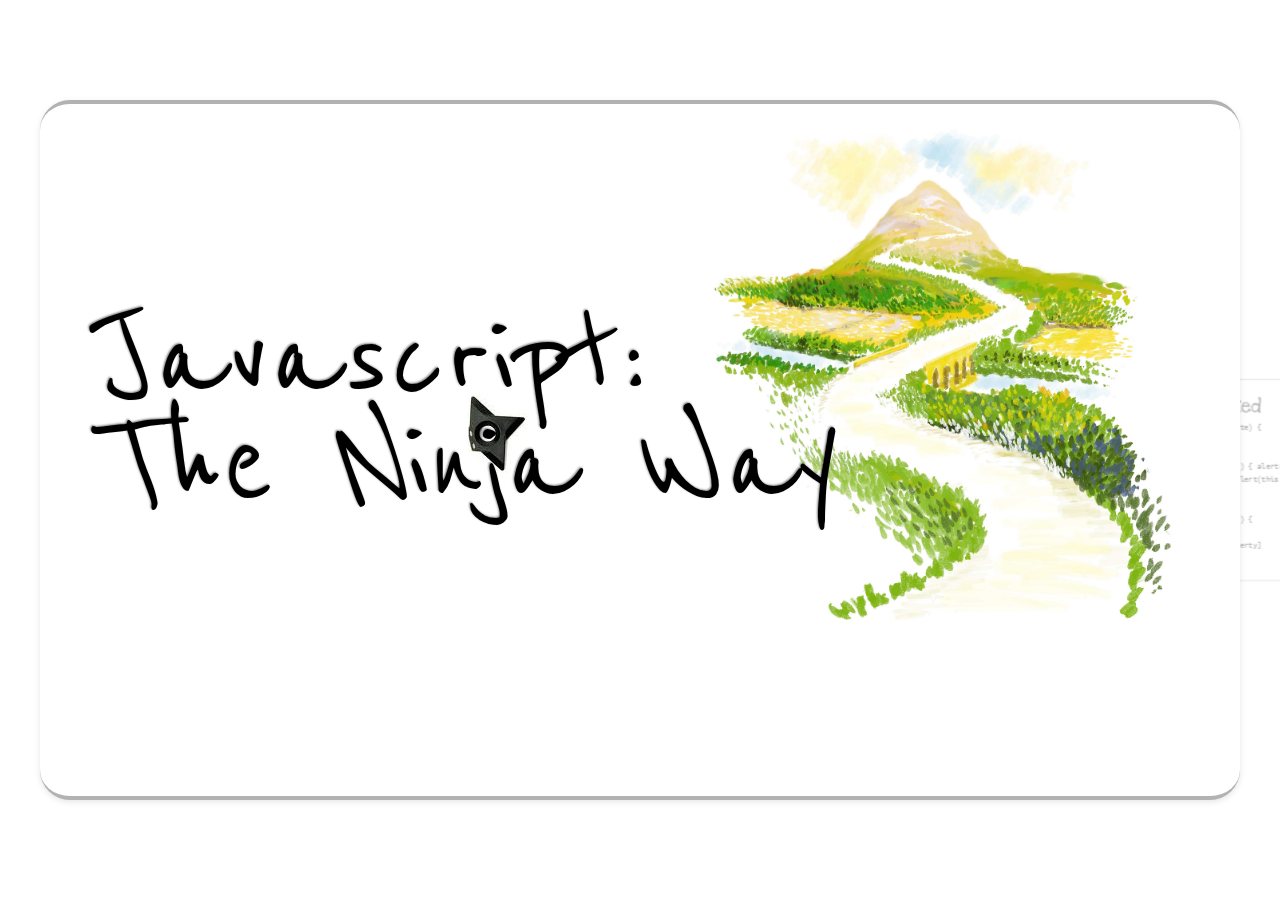
<file: Presentacion/index.html>
<!doctype html>

<html lang="es">
<head>
    <meta charset="utf-8" />
    <!--meta name="viewport" content="width=1024" /-->
   
    <title>Javascrip - The Ninja Way</title>
    <link href="css/impress-demo.css" rel="stylesheet" />
    <link href="css/add.css" rel="stylesheet" />
    </head>

<body class="impress-not-supported">
        <div class="fallback-message">
            <p>¿Por qué no intentas usar las versiones actuales de 
                <b>Chrome</b>, <b>Safari</b> o <b>Firefox</b> ?
            </p>
        </div >
   
        <div id="impress">

            <div id="start" class="step" data-x="0" data-y="0" data-z="40">
                <img src="img/shuriken.jpg" id="shu">
                <img src='img/paisaje.jpg' width="468" height="500" />
                <h1>Javascript: The Ninja Way</h1>
            </div>

            <div id="ninja-cool" class="step" data-x="450" data-y="150" data-scale="0.15">
                <img src="img/ninja-1.jpg">
                <p>be ninja is cool!</p>
            </div>

            <div id="js-cool" class="step" data-x="523" data-y="131" data-z="2" data-scale="0.003">
                <p class="only">and javascript is cool too!!!</p>
            </div>

            <div id="character" class="step" data-x="350" data-y="110" data-z="2" data-scale="0.003">
                <img src="img/ninja-2.jpg">
                <p>characteristics</p>
            </div>
                <div id="poo" class="step" data-x="10" data-y="0" data-z="6" data-scale="0.000009">
                    <p class="only">Javascript != POO</p>
                </div>

                <div id="java" class="step" data-x="0" data-y="0" data-z="4" data-scale="0.00009">
                    <p class="only">Javascript != Java</p>
                </div>

                <div id="pf" class="step" data-x="10" data-y="10" data-z="10" data-scale="0.0009">
                    <p class="only">Javascript == PF</p>
                </div>

                <div id="poe" class="step" data-x="0" data-y="10" data-z="8" data-scale="0.009">
                    <p class="only">Javascript == POE</p>
                </div>


                <div id="easy" class="step" data-x="5" data-y="5" data-z="12" data-scale="0.09">
                    <img src="img/easy.gif" width="600" height="339">
                </div>

            <div id="examples" class="step" data-x="523" data-y="61" data-z="2" data-scale="0.003">
                <p class="only">examples</p>
            </div>
            
                <div id="ex-eop" class="step" data-x="600" data-y="41" data-z="2" data-scale="0.003" style="z-index:1">
                    <p class="examples">I- Event Oriented</p>
<pre>
    &lt;input type="button" value="Click" onclick="alert('Hello USER!!!');" /&gt;
    function muestraMensaje() { 
        alert(''Hello USER!!!'); 
    }
    &lt;input type="button" value="Click" onclick="muestraMensaje()" /&gt;
</pre>
                </div>                

                <div id="ex-pf" class="step" data-x="600" data-y="41" data-z="2" data-scale="0.03" style="z-index:0">
                    <p class="examples">II- Funcional</p>
<pre>
    http.createServer(function (req, res) {
        res.writeHead(200, {'Content-Type': 'text/plain'});
        res.end('Hello World\n');
    }).listen(1337, '127.0.0.1');
</pre>
                </div>

                <div id="ex-pop" class="step" data-x="600" data-y="31" data-z="2" data-scale="0.3" style="z-index:-1">
                    <p class="examples">III- Prototype-Oriented</p>
<pre>
    function Factura(idFactura, idCliente) {
        this.idFactura = idFactura;
        this.idCliente = idCliente;
        this.muestraCliente = function() { alert(this.idCliente);} 
        this.muestraId = function() { alert(this.idFactura); }
    }
    var laFactura = new Factura(3, 7);
    Object.extend = function(dest, fuen) {
      for (var property in fuente) {
        destino[property] = fuente[property]
      } return destination;
    }
</pre>
                </div>

            <div id="ecosistem" class="step" data-x="-80" data-y="-200" data-z="16" data-scale=".1">
                <p class="only">ecosistem</p>    
            </div>

                <div >
                    <img src="img/web.png" class="step" data-x="-100" data-y="-100" data-z="2" data-scale=".01"/>
                </div>

                <div >
                    <img src="img/server.png" class="step" data-x="-120" data-y="-110" data-z="2" data-scale=".001"/>
                </div>

                <div >
                    <img src="img/database.png" class="step" data-x="-100" data-y="-120" data-z="2" data-scale=".0001"/>
                </div>

                <div >
                    <img src="img/mobile.png" class="step" data-x="-120" data-y="-130" data-z="2" data-scale=".00001"/>
                </div>

                

               
    </div>
    <script>
    if ("ontouchstart" in document.documentElement) { 
        document.querySelector(".hint").innerHTML = "<p>Tap on the left or right to navigate</p>";
    }
    </script>


    <script src="js/impress.js"></script>
    <script>impress().init();</script>

</body>
</html>
</file>
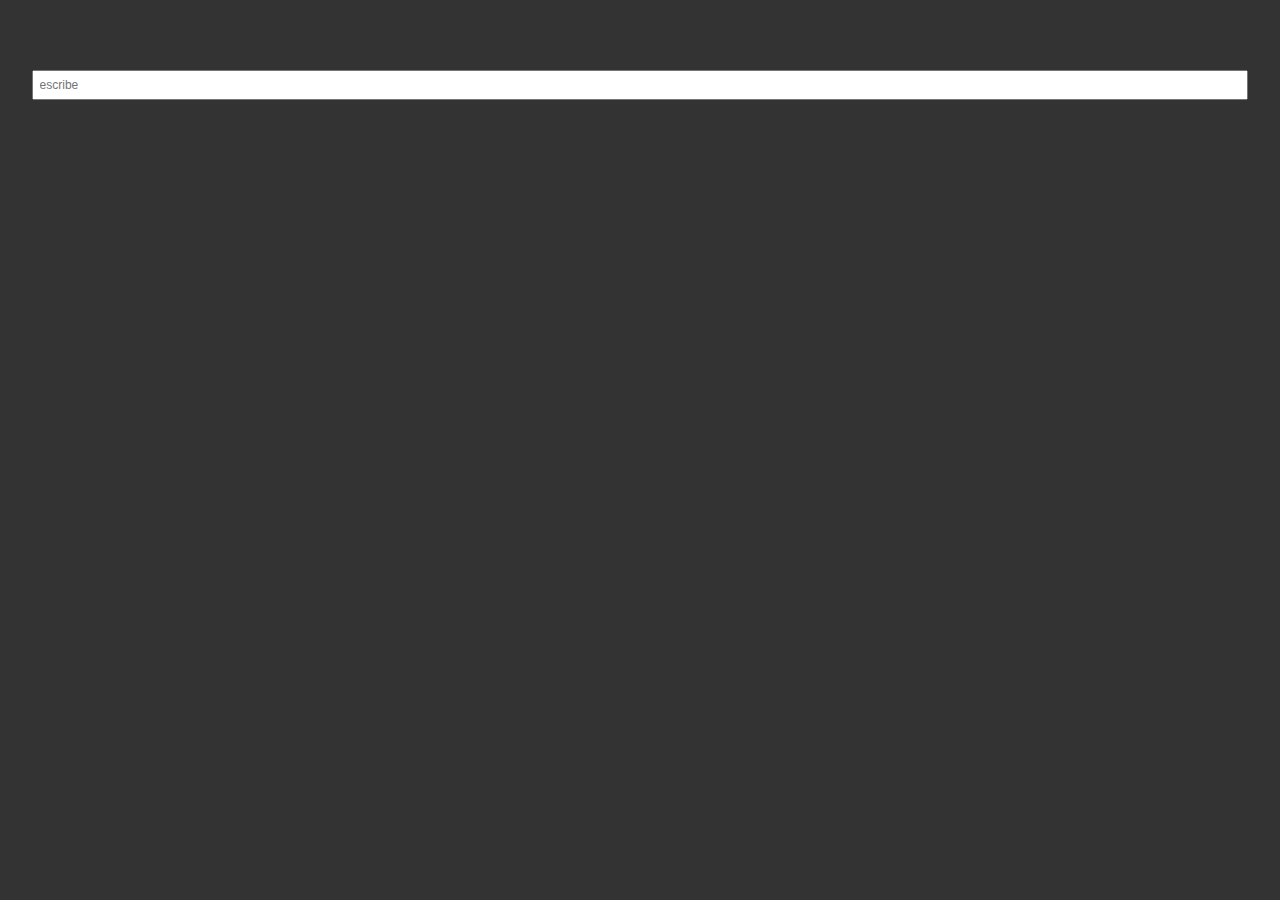
<file: ejercicios/ejercicio4/index.html>
<!DOCTYPE html>
<html lang="es">
<head>
	<meta charset="utf-8" />
	<title>Online Chat</title>
	
	<script src="https://ajax.googleapis.com/ajax/libs/jquery/1.7.1/jquery.min.js">
	</script>
	
	<script src="http://localhost:6969/socket.io/socket.io.js">
	</script>
	<style>
		body
		{
		    color: #333;
		    background: #333;
		    font-family: "Helvetica", Arial;
		    font-size: 14px;
		    text-align: center;
		}
		.container
		{
		    background: #ccc;
		    border-radius: 1em;
		    box-shadow: 0px 5px 5px rgba(0,0,0,0.5);
		    text-shadow: 5px 5px 5px rgba(0,0,0,0.5);
		    margin: 1em auto;
		    padding: 1em;
		    width: 90%;
		}
		 
		input
		{
		    display: block;
		    font-size: 12px;
		    margin: 1em auto;
		    padding: 0.5em;
		    width: 95%;
		}
		 
		span
		{
		    display: block;
		    font-size: 12px;
		    margin: 1em auto;
		    padding: 0.5em;
		    width: 95%;
		    text-align: left;
		}
	</style>
	
<script>
	var websocket = io.connect("http://localhost:8085");
	$(document).on("ready", iniciar);
	
	function iniciar(){
		websocket.on("nombreDesdeServidor", recibirMensaje);
		$("#formulario").on("submit",enviarMensaje);
	}
	
	function enviarMensaje(e){
		e.preventDefault();
		websocket.emit("nuevoNombre", $("#nombre").val() );
		$("#nombre").attr("value","");
	}
	
	function recibirMensaje(datosServidor){
		$("#chat").append(datosServidor + "<br />");
	}
	
</script>
</head>

<body>
	<header><h1>@n4utilius</h1></header>
	<form id="formulario">
		<input type="text" maxlength="10" id="nombre" 
			placeholder="escribe"
			required />
		<div id="chat"><div>
	</form>
</body>
</html>
</file>
<file: Presentacion/css/impress-demo.css>
html, body, div, span, applet, object, iframe,
h1, h2, h3, h4, h5, h6, p, blockquote, pre,
a, abbr, acronym, address, big, cite, code,
del, dfn, em, img, ins, kbd, q, s, samp,
small, strike, strong, sub, sup, tt, var,
b, u, i, center,
dl, dt, dd, ol, ul, li,
fieldset, form, label, legend,
table, caption, tbody, tfoot, thead, tr, th, td,
article, aside, canvas, details, embed, 
figure, figcaption, footer, header, hgroup, 
menu, nav, output, ruby, section, summary,
time, mark, audio, video {
    margin: 0;
    padding: 0;
    border: 0;
    font-size: 100%;
    font: inherit;
    vertical-align: baseline;
}

/* HTML5 display-role reset for older browsers */
article, aside, details, figcaption, figure, 
footer, header, hgroup, menu, nav, section {
    display: block;
}
body {   line-height: 1; }
ol, ul { list-style: none;}
blockquote, q {    quotes: none; }
blockquote:before, blockquote:after,
q:before, q:after {
    content: '';
    content: none;
}

table {
    border-collapse: collapse;
    border-spacing: 0;
}

@font-face {
    font-family: ReenieBeanie;
    src: url('../fonts/ReenieBeanie.ttf') format("truetype");  
}

@font-face {
    font-family: UbuntuMono;
    src: url('../fonts/UbuntuMono-Regular.ttf') format("truetype");  
}

@font-face {
    font-family: LoveYaLikeASister;
    src: url('../fonts/LoveYaLikeASister.ttf') format("truetype");  
}

body {
    font-family: ReenieBeanie;
    font-size:20px;
}

b, strong { font-weight: bold }
i, em { font-style: italic }

a {
    color: inherit;
    text-decoration: none;
    padding: 0 0.1em;
    background: rgba(255,255,255,0.4);
    text-shadow: -1px -1px 2px rgba(100,100,100,0.9);
    border-radius: 0.2em;
    
    -webkit-transition: 0.5s;
    -moz-transition:    0.5s;
    -ms-transition:     0.5s;
    -o-transition:      0.5s;
    transition:         0.5s;
}

a:hover,
a:focus {
    background: rgba(255,255,255,1);
    text-shadow: -1px -1px 2px rgba(100,100,100,0.5);
}

.fallback-message {
    line-height: 1.3;
    
    width: 780px;
    padding: 10px 10px 0;
    margin: 20px auto;

    border: 1px solid #E4C652;
    border-radius: 10px;
    background: #EEDC94;
}

.fallback-message p { margin-bottom: 10px;}

.impress-supported .fallback-message { display: none; }


.impress-enabled .step {
    margin: 0;
    opacity: 0.3;

    -webkit-transition: opacity 1s;
    -moz-transition:    opacity 1s;
    -ms-transition:     opacity 1s;
    -o-transition:      opacity 1s;
    transition:         opacity 1s;
}

.impress-enabled .step.active { opacity: 1 }

.impress-on-overview .step {
    opacity: 1;
    cursor: pointer;
}

.hint {
    display: none;
    
    position: fixed;
    left: 0;
    right: 0;
    bottom: 200px;
    
    background: rgba(0,0,0,0.5);
    color: #EEE;
    text-align: center;
    
    font-size: 50px;
    padding: 20px;
    
    z-index: 100;
    
    opacity: 0;
    
    -webkit-transform: translateY(400px);
    -moz-transform:    translateY(400px);
    -ms-transform:     translateY(400px);
    -o-transform:      translateY(400px);
    transform:         translateY(400px);

    -webkit-transition: opacity 1s, -webkit-transform 0.5s 1s;
    -moz-transition:    opacity 1s,    -moz-transform 0.5s 1s;
    -ms-transition:     opacity 1s,     -ms-transform 0.5s 1s;
    -o-transition:      opacity 1s,      -o-transform 0.5s 1s;
    transition:         opacity 1s,         transform 0.5s 1s;
}

.impress-enabled .hint { display: block }

.impress-on-bored .hint {
    
    opacity: 1;
    
    -webkit-transform: translateY(0px);
    -moz-transform:    translateY(0px);
    -ms-transform:     translateY(0px);
    -o-transform:      translateY(0px);
    transform:         translateY(0px);
    
    -webkit-transition: opacity 1s 5s, -webkit-transform 0.5s 4.5s;
    -moz-transition:    opacity 1s 5s,    -moz-transform 0.5s 4.5s;
    -ms-transition:     opacity 1s 5s,     -ms-transform 0.5s 4.5s;
    -o-transition:      opacity 1s 5s,      -o-transform 0.5s 4.5s;
    transition:         opacity 1s 5s,         transform 0.5s 4.5s;
}

.impress-enabled          { pointer-events: none }
.impress-enabled #impress { pointer-events: auto }
</file>
<file: Presentacion/css/add.css>
.step { position: relative;
		 padding: 40px;
		 margin: 20px auto;

		 -webkit-box-sizing: border-box;
		 -moz-box-sizing:    border-box;
		 -ms-box-sizing:     border-box;
		 -o-box-sizing:      border-box;
		 box-sizing:         border-box;

		 font-size: 2em;
		 line-height: 1.5;
		 display: block;
		 width: 1200px;
		 height: 700px;
		 max-height: 700px;
		 padding: 40px 60px;

		 background-color: white;
		 border-bottom: 4px solid rgba(0, 0, 0, .3);
		 border-top: 4px solid rgba(0, 0, 0, .3);
		 border-radius: 30px;
		 box-shadow: 0 2px 6px rgba(0, 0, 0, .1);
		 text-shadow: 0 2px 2px rgba(0, 0, 0, .1);
		 font-size: 2.5em;
		 letter-spacing: 0px; }

.step h1 { position: absolute;
		   text-shadow: -1px -1px 2px rgba(20,20,20,0.5);
		   z-index:0;
		   font-size: 3em;
		   width:784px;
		   line-height: 0.7em;
		   margin-top: 100px;   }

.step img{ z-index:-1; float:left; }

.step p{ font-family:"LoveYaLikeASister";
		 font-size:2em;
		 padding-right: 20px; }

.step pre{	font-family:"UbuntuMono"; 
			font-size:0.6em;
			float:left; 
			padding-left: 30px;} 

p.only{ margin:230px 60px;}

#start{ padding-top: 100px;}

#start #shu{ position: absolute;
			 top:370px;
			 left:428px; }

#start img { margin-top:-80px; float:right;}

#ninja-cool p{ margin-top:80px; }

#ninja-cool img{ float: right; }

#js-cool p{	font-size:1.5em;  }

#character p{ margin-top: 350px }

#easy img { margin:120px 275px; }

p.examples{ font-size:1.35em;}

#me{padding: 150px 20px;}
#me img{ float:right;}
#me p { display: inline; float: right; }
#me pre{ font-size:1.5em; 
		 margin-left: -20px;
		 float:right;}

#overview { display: none }
</file>
